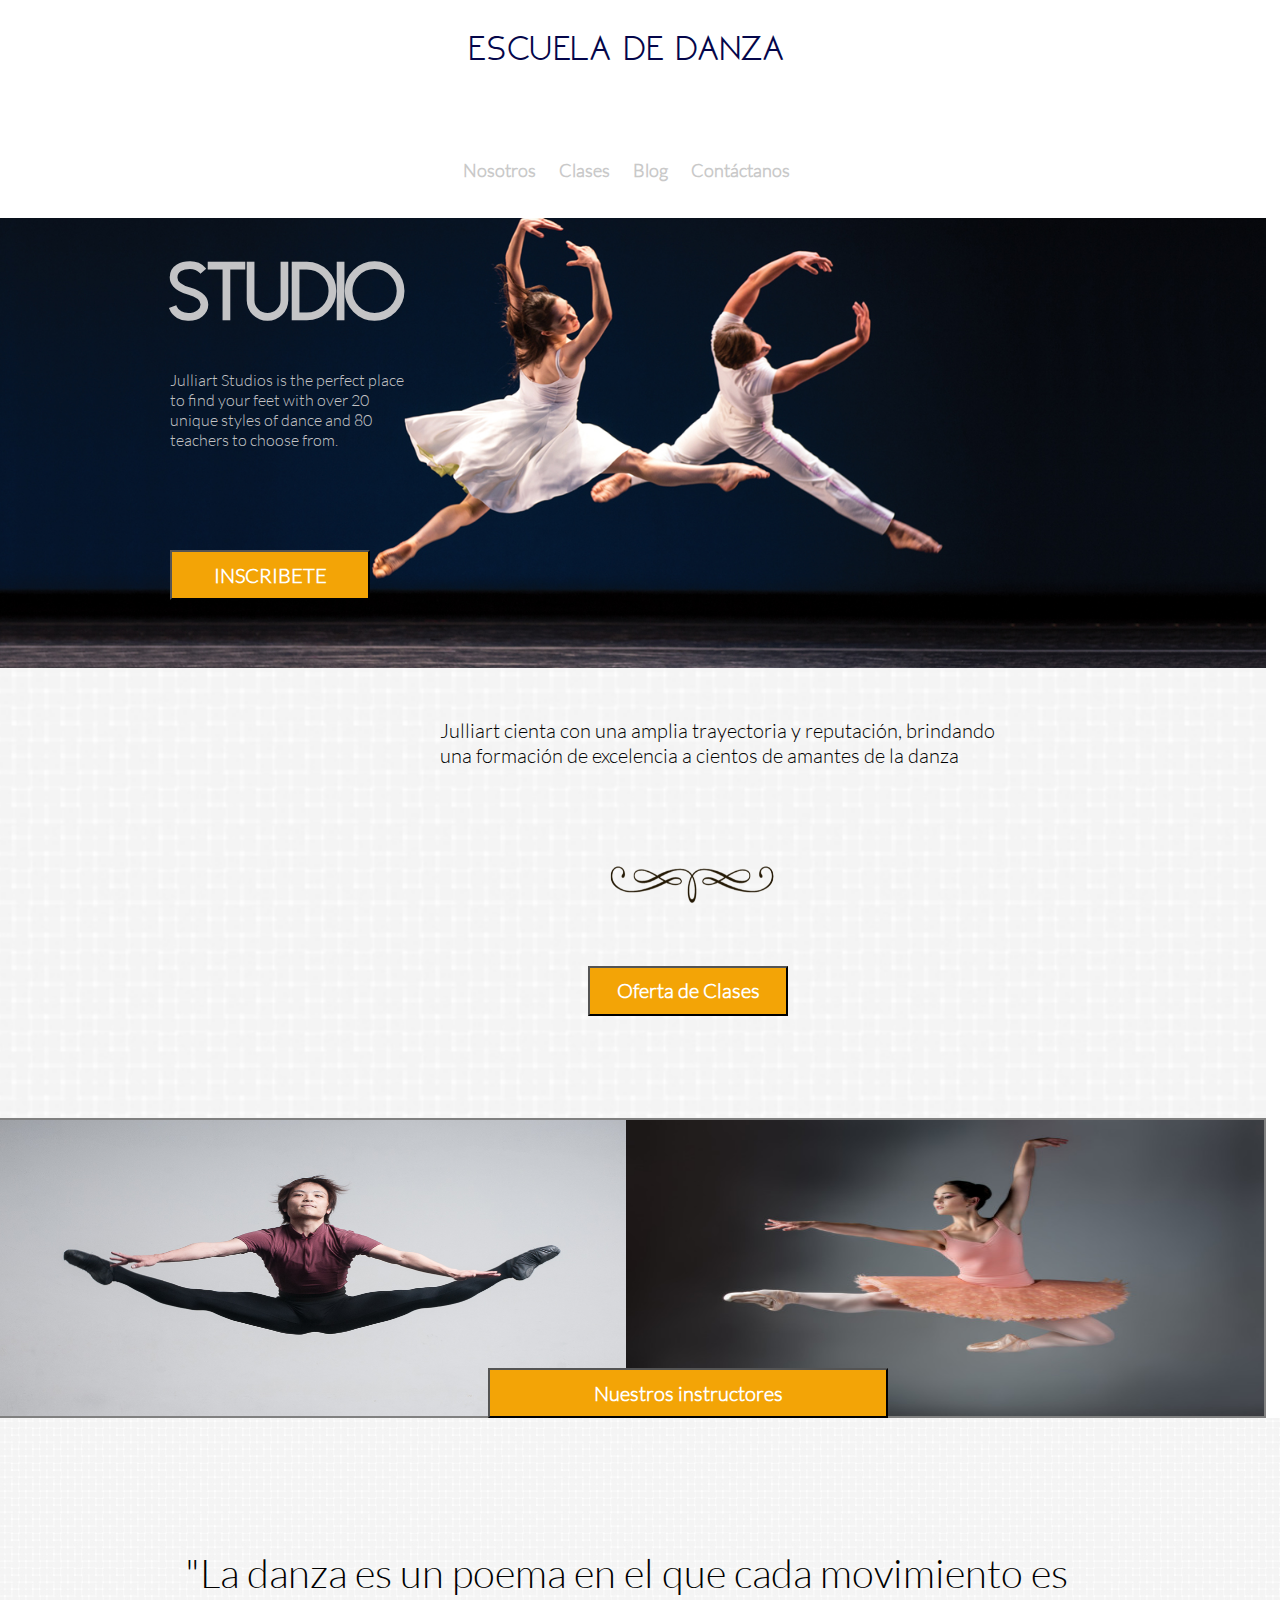
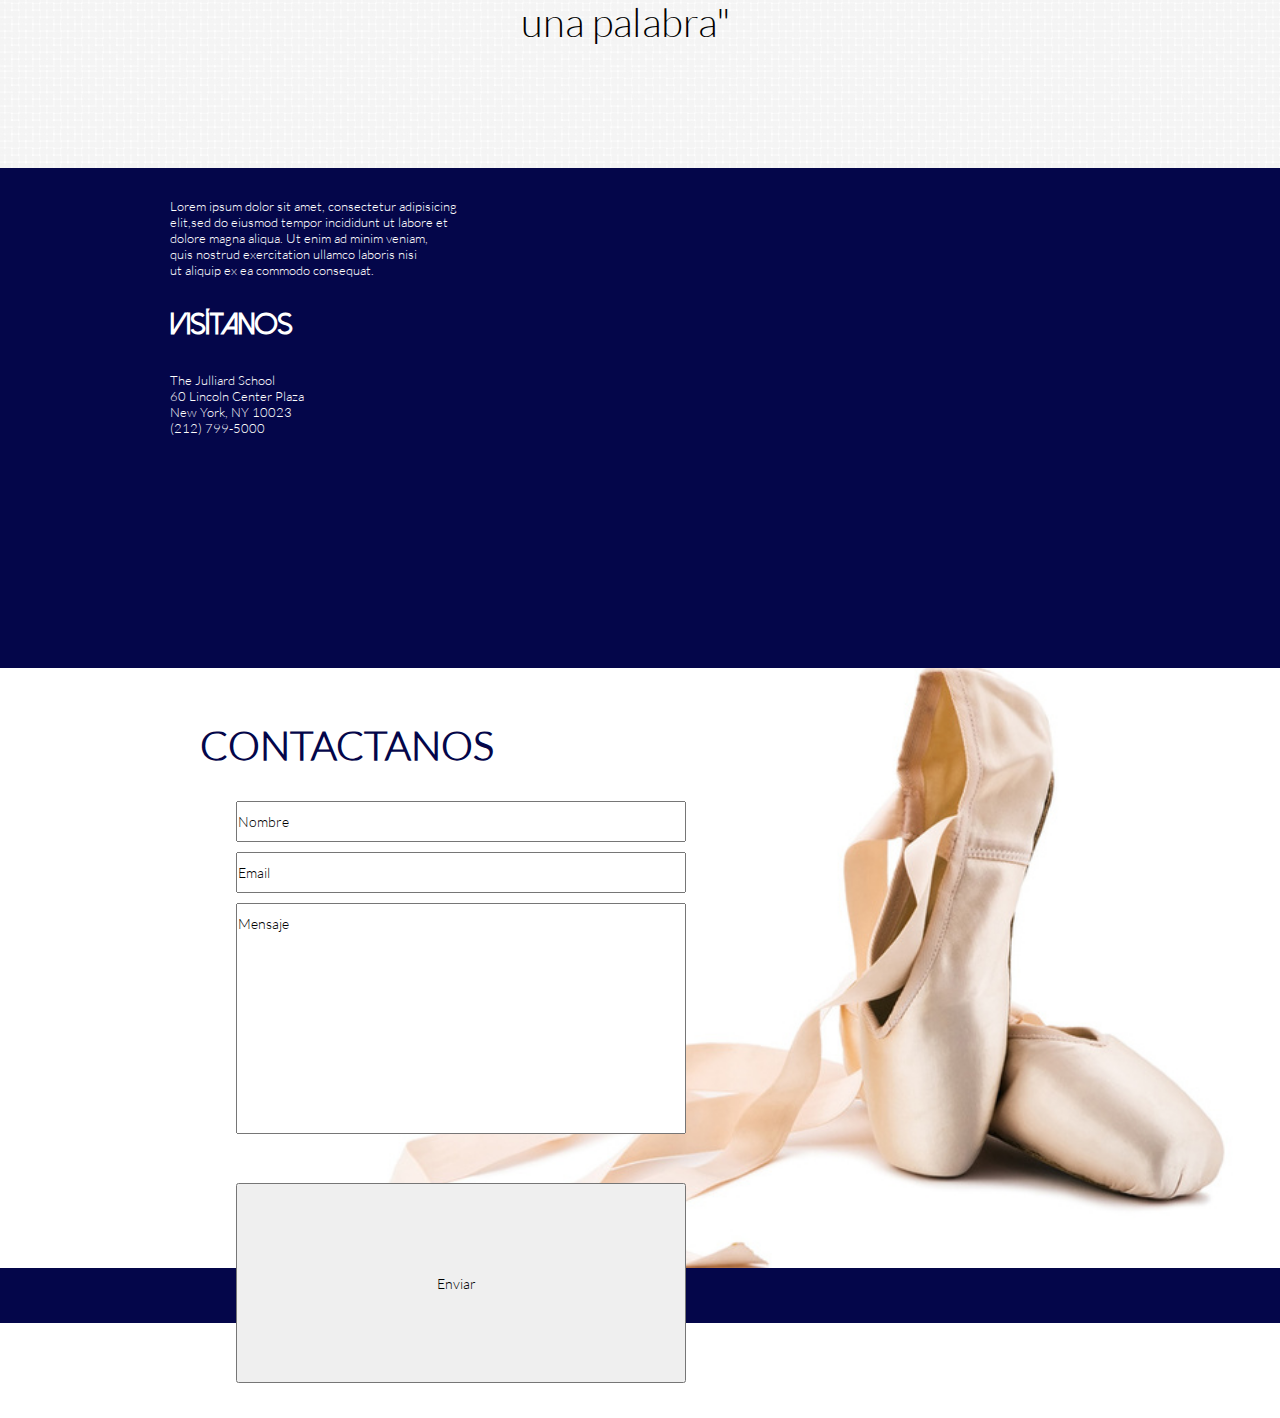
<file: index.html>
<!DOCTYPE html>
<html>
<head> 
	<meta charset="UTF-8">
	<title>Escuela de Danza</title>
	<link rel='stylesheet' type='text/css' href='http://fonts.googleapis.com/css?family=Montserrat:400,700'>
	<link rel="stylesheet" type="text/css" href="css/grid-system.css">
	<link rel="stylesheet" type="text/css" href="css/utilities.css">
	<link rel="stylesheet" type="text/css" href="css/common.css">
	<link rel="stylesheet" type="text/css" href="css/main.css">
</head>
<body>
	<!-- Inserta tu código aqui -->
	<div class="container-fluid">
<header>
		<div class="row"> <!-- inicia mi página -->
			<div class="col-12">
				<a href="index.html"><h1 class="text-center">ESCUELA DE DANZA</h1> </a>
			</div>
			<div class="col-12"><!-- menu -->
	  			<nav class="text-center">
					<a href="nosotros.html" class="text-black ">Nosotros</a>
					<a href="clases.html" class="text-black">Clases</a>
					<a href="blog.html" class="text-black">Blog</a>
					<a href="#contactanos" class="text-black">Contáctanos</a>
				</nav>
			</div>
		</div>	
</header>
<article>
	<section><!-- banner danza -->
		<div class="row">
			<div class="col-12 danza bg-img-block"><!-- agregue como fondo la imagen de color verde, donde va el texto-->
						<h2> STUDIO</h2><!-- titulo -->
						<p class=" texto01">Julliart Studios is the perfect place<br> to find your feet with over 20<br> unique styles of dance and 80<br> teachers to choose from.</p><!-- texto -->
						<button class="inscribete"><p><b>INSCRIBETE</b></p></button>
			</div>
		</div>
	</section>
</article>
<article>
	<section><!-- banner danza -->
		<div class="row">
			<div class="col-12 fondo1 bg-img-block"><!-- agregue como fondo la imagen de color verde, donde va el texto-->
					<p class="bajar1">Julliart cienta con una amplia trayectoria y reputación, brindando <br>una formación de excelencia a cientos de amantes de la danza</p><!-- texto -->
					<img class="hornamento"	src="img/decoration_1.png">	
					<button class="inscribete1"><p><b>Oferta de Clases</b></p></button> 
			</div>
		</div>
	</section>
</article>
<article><!-- inicia mi segundo article -->
	<section>
		<div class="row"> <!-- primer row de article-->
			<div class="col-12 fondo1-2">
	
				<button class="Ni"><p><b>Nuestros instructores</b></p></button>
			</div>
		</div>
	</section>
</article><!-- termina mi segundo article -->
<article>
	<section class="fondo3"><!-- banner danza -->
		<div class="row">
			<div class="col-12"><!-- agregue como fondo la imagen de textura, donde va el texto-->
					<p class="text-center bajar">"La danza es un poema en el que cada movimiento es <br> una palabra"</p><!-- texto -->

			</div>
		</div>
	</section>
</article><!-- termina mi segundo article -->
<article><!-- inicia mi tercer article -->
	<section class="fondoazul">
		<div class="row"> <!-- primer row de article-->
			<div class="col-6">
						
					<p class="infv">Lorem ipsum dolor sit amet, consectetur adipisicing <br> elit,sed do eiusmod
						tempor incididunt ut labore et<br> dolore magna aliqua. Ut enim ad minim veniam,<br>
						quis nostrud exercitation ullamco laboris nisi<br> ut aliquip ex ea commodo
						consequat.</p><!-- texto-->
					<h2 class="infv1">Visítanos</h2>
					<p class="infv">The Julliard School<br>60 Lincoln Center Plaza <br> New York, NY 10023 <br> (212) 799-5000</p><!-- texto-->
					</div>
			<div class="col-6">
						<iframe class="imgic4" src="https://www.google.com/maps/embed?pb=!1m18!1m12!1m3!1d3021.4662527405226!2d-73.98501728487398!3d40.77376274177217!2m3!1f0!2f0!3f0!3m2!1i1024!2i768!4f13.1!3m3!1m2!1s0x89c2585ff9df2f6d%3A0xf876ccebba645bff!2sEscuela+Juilliard!5e0!3m2!1ses-419!2smx!4v1470323562196" width="600" height="400" frameborder="0" style="border:0" allowfullscreen></iframe><!-- Icono mision-->
			</div>
		</div>
	</section>
</article><!-- termina mi tercer article -->
<article><!-- inicia mi cuarto article -->
	<section class="fondozapatillas bg-img-block">
		<div class="row"> <!-- primer row de article-->
			<div class="col-6">
			    	<div class="container-fluide">
			    		<div class="lista">
			        		<a name="contactanos"><legend class="contact">CONTACTANOS</legend> </a>
			        			<form action="" method="POST">
			            	       	<div class="row">
			            				
		               					<input id="campo1" name="nombre" value="Nombre" type="text" class="nombre"/>
			            			</div>
			            			<div class="row">
		                				<input id="campo2" name="email" value="Email" type="text" class="email" />
		                			</div>		
		                			<div class="row">
		                				<input id="campo3" name="mensaje" value="Mensaje" type="text" class="mensaje"/>
		               				</div>
		                			<div class="row">
			            				<input id="campo6" name="enviar" type="submit" value="Enviar" class="enviar" />
			            			</div>	
			           		 </form>
	 					</div>
			</div>
		</div>
	</section>
</article><!-- termina mi cuarto article -->
<footer>
		<div class="row footer">
			<div class="col-12">
				<p class="abajo"> © Escuela de danza. Todos los derechos reservados</p>
			</div>
		</div>
</footer>
	

</body>
</html>
</file>
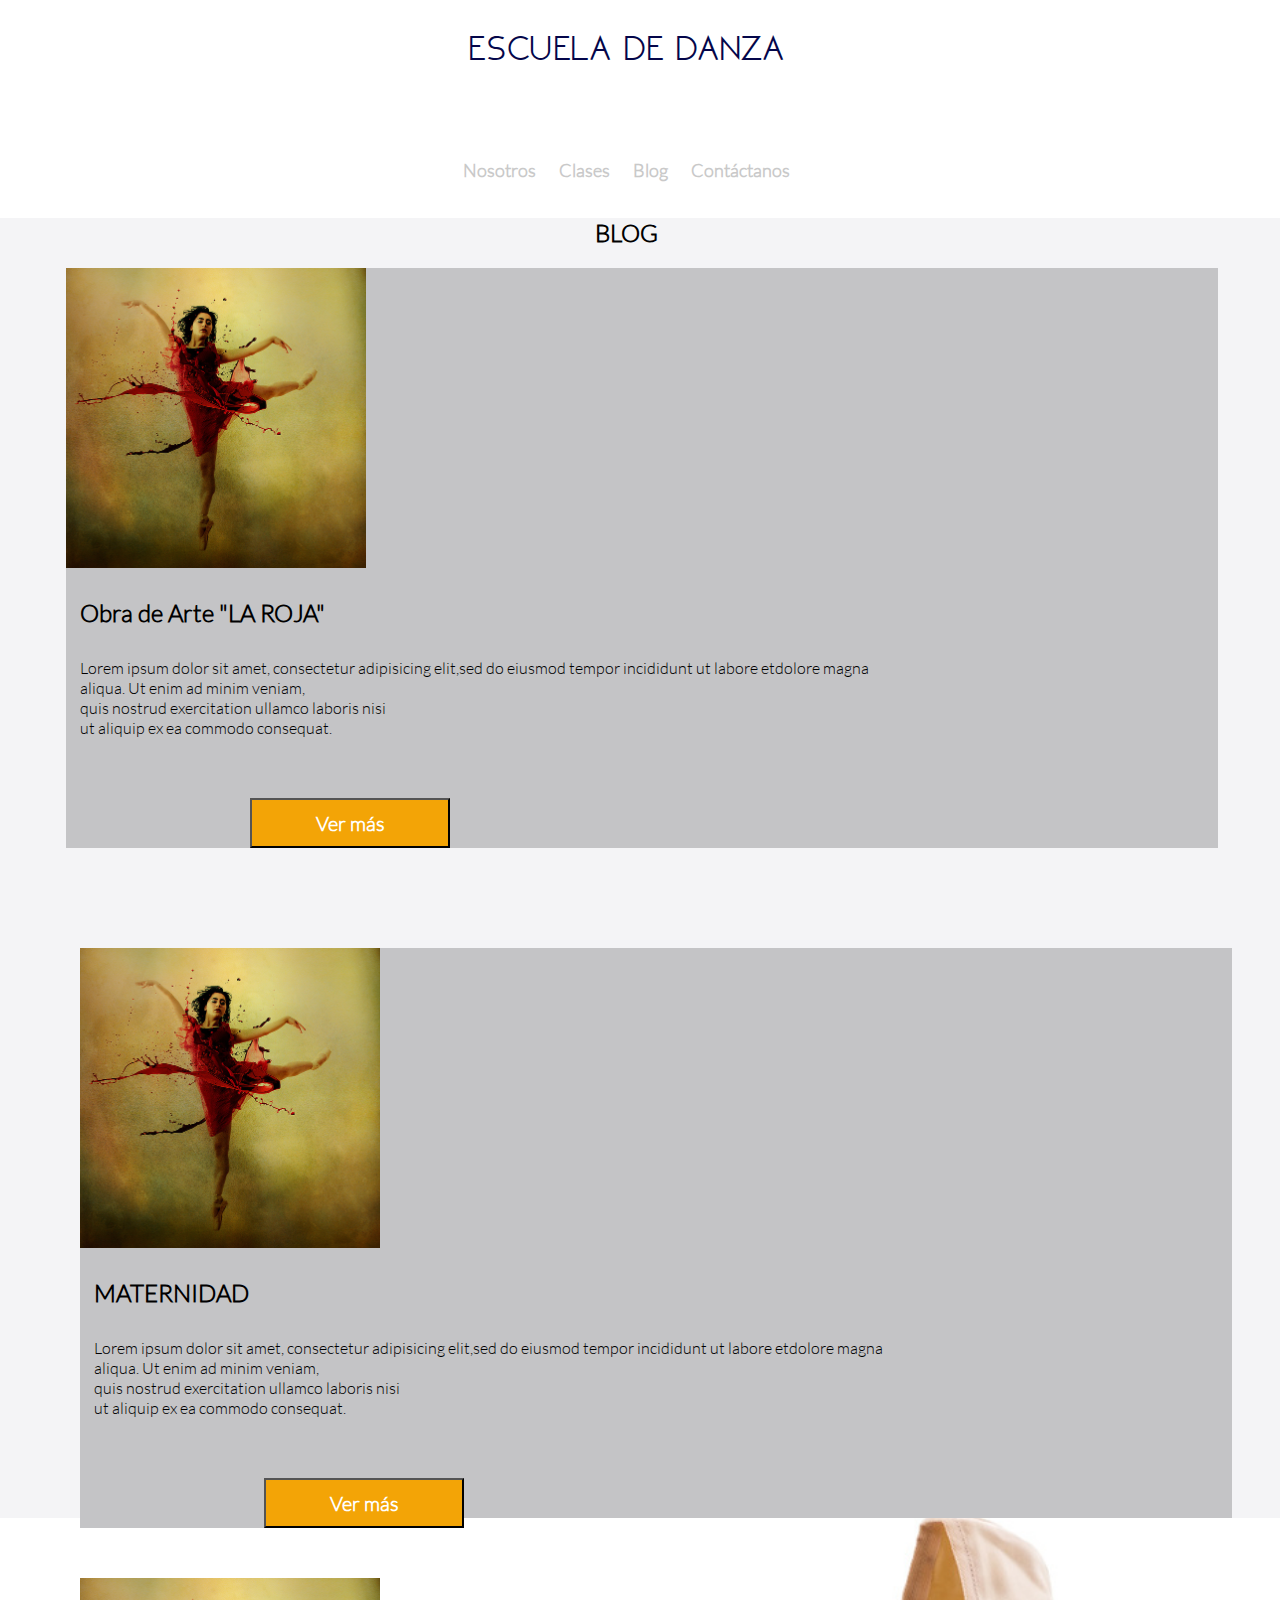
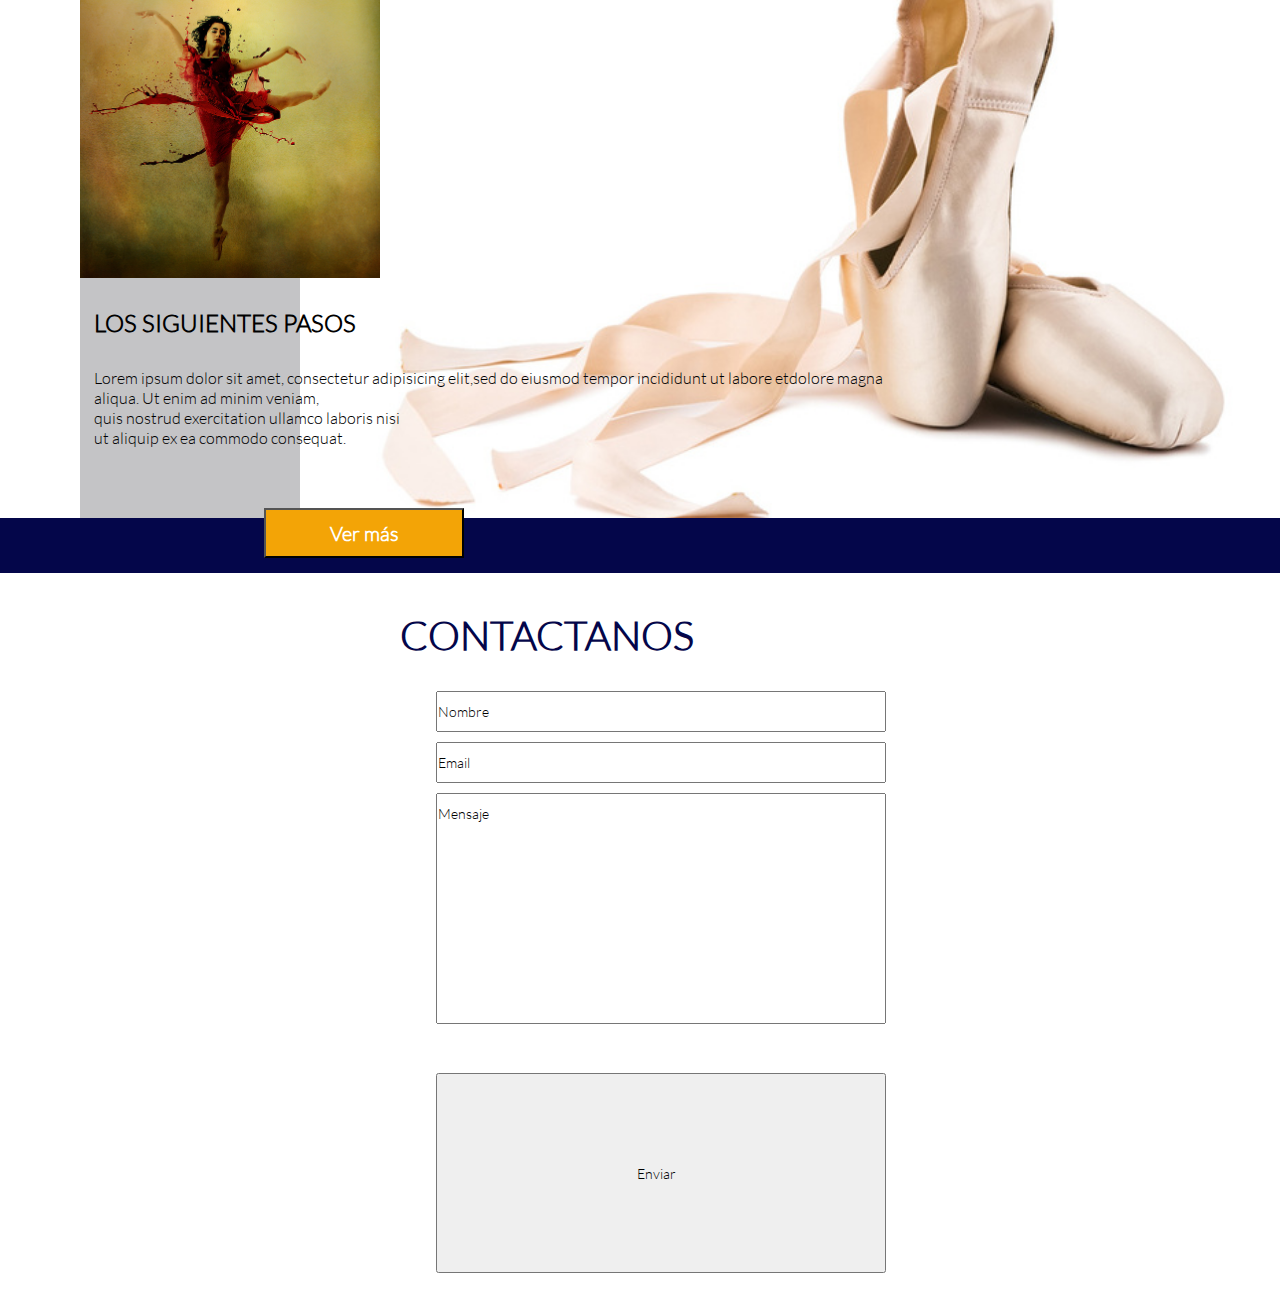
<file: blog.html>
<!DOCTYPE html>
<html>
<head>
	<meta charset="UTF-8">
	<title>Escuela de Danza</title>
	<link rel='stylesheet' type='text/css' href='http://fonts.googleapis.com/css?family=Montserrat:400,700'>
	<link rel="stylesheet" type="text/css" href="css/grid-system.css">
	<link rel="stylesheet" type="text/css" href="css/utilities.css">
	<link rel="stylesheet" type="text/css" href="css/common.css">
	<link rel="stylesheet" type="text/css" href="css/blog.css">
</head>
<body>
	<!-- Inserta tu código aqui -->
<header>
		<div class="row"> <!-- inicia mi página -->
			<div class="col-12">
				<a href="index.html"><h1 class="text-center">ESCUELA DE DANZA</h1> </a>
			</div>
			<div class="col-12"><!-- menu -->
	  			<nav class="text-center">
					<a href="nosotros.html" class="text-black ">Nosotros</a>
					<a href="clases.html" class="text-black">Clases</a>
					<a href="blog.html" class="text-black">Blog</a>
					<a href="#contactanos" class="text-black">Contáctanos</a>
				</nav>
			</div>
		</div>		
</header>
<article class="fondogris">
	<section><!-- imagenes -->
		<div class="row"> <!-- inicia mi página -->
			<div class="col-12">
				<h2 class="text-center">BLOG</h2>
			</div> 
				<div class="row TODO fondo2">
						<div class="col-3 mroja bg-img-block">
						</div>
								
						<div class="col-9 textomroja bg-img-block"><!-- agregue como fondo la imagen de color verde, donde va el texto-->
								<div class="fondogrisfuerte">
									<h2 class=" texto01"> Obra de Arte "LA ROJA"</h2><!-- titulo -->
									<p class=" texto01"> Lorem ipsum dolor sit amet, consectetur adipisicing  elit,sed do eiusmod
									tempor incididunt ut labore etdolore magna aliqua. Ut enim ad minim veniam,<br>
									quis nostrud exercitation ullamco laboris nisi<br> ut aliquip ex ea commodo
									consequat. </p><!-- texto -->
									<button class="inscribete"><p><b>Ver más</b></p></button>
								</div>
						</div>
				</div>
			</div>
			<div class="row TODO fondo2">
						<div class="col-3 mroja bg-img-block">
						</div>
								
						<div class="col-9 textomroja bg-img-block"><!-- agregue como fondo la imagen de color verde, donde va el texto-->
								<div class="fondogrisfuerte">
									<h2 class=" texto01"> MATERNIDAD</h2><!-- titulo -->
									<p class=" texto01"> Lorem ipsum dolor sit amet, consectetur adipisicing  elit,sed do eiusmod
									tempor incididunt ut labore etdolore magna aliqua. Ut enim ad minim veniam,<br>
									quis nostrud exercitation ullamco laboris nisi<br> ut aliquip ex ea commodo
									consequat. </p><!-- texto -->
									<button class="inscribete"><p><b>Ver más</b></p></button>
								</div>
						</div>
				</div>
			</div>
			<div class="row TODO fondo2 ">
						<div class="col-3 mroja bg-img-block">
						</div>
								
						<div class="col-9 textomroja bg-img-block"><!-- agregue como fondo la imagen de color verde, donde va el texto-->
								<div class="fondogrisfuerte">
									<h2 class=" texto01"> LOS SIGUIENTES PASOS</h2><!-- titulo -->
									<p class=" texto01"> Lorem ipsum dolor sit amet, consectetur adipisicing  elit,sed do eiusmod
									tempor incididunt ut labore etdolore magna aliqua. Ut enim ad minim veniam,<br>
									quis nostrud exercitation ullamco laboris nisi<br> ut aliquip ex ea commodo
									consequat. </p><!-- texto -->
									<button class="inscribete"><p><b>Ver más</b></p></button>
								</div>
						</div>
				</div>
			</div>
		</section>
	</article>
<article><!-- inicia mi cuarto article -->
	<section class="fondozapatillas bg-img-block">
		<div class="row"> <!-- primer row de article-->
			<div class="col-6">
			    	<div class="container-fluide">
			    		<div class="lista">
			        		<a name="contactanos"><legend class="contact">CONTACTANOS</legend> </a>
			        			<form action="" method="POST">
			            	       	<div class="row">
			            				
		               					<input id="campo1" name="nombre" value="Nombre" type="text" class="nombre"/>
			            			</div>
			            			<div class="row">
		                				<input id="campo2" name="email" value="Email" type="text" class="email" />
		                			</div>		
		                			<div class="row">
		                				<input id="campo3" name="mensaje" value="Mensaje" type="text" class="mensaje"/>
		               				</div>
		                			<div class="row">
			            				<input id="campo6" name="enviar" type="submit" value="Enviar" class="enviar" />
			            			</div>	
			           		 </form>
	 					</div>
			</div>
		</div>
	</section>
</article><!-- termina mi cuarto article -->
<footer>
		<div class="row footer">
			<div class="col-12">
				<p class="abajo"> © Escuela de danza. Todos los derechos reservados</p>
			</div>
		</div>
</footer>		
</body>
</html>
</file>
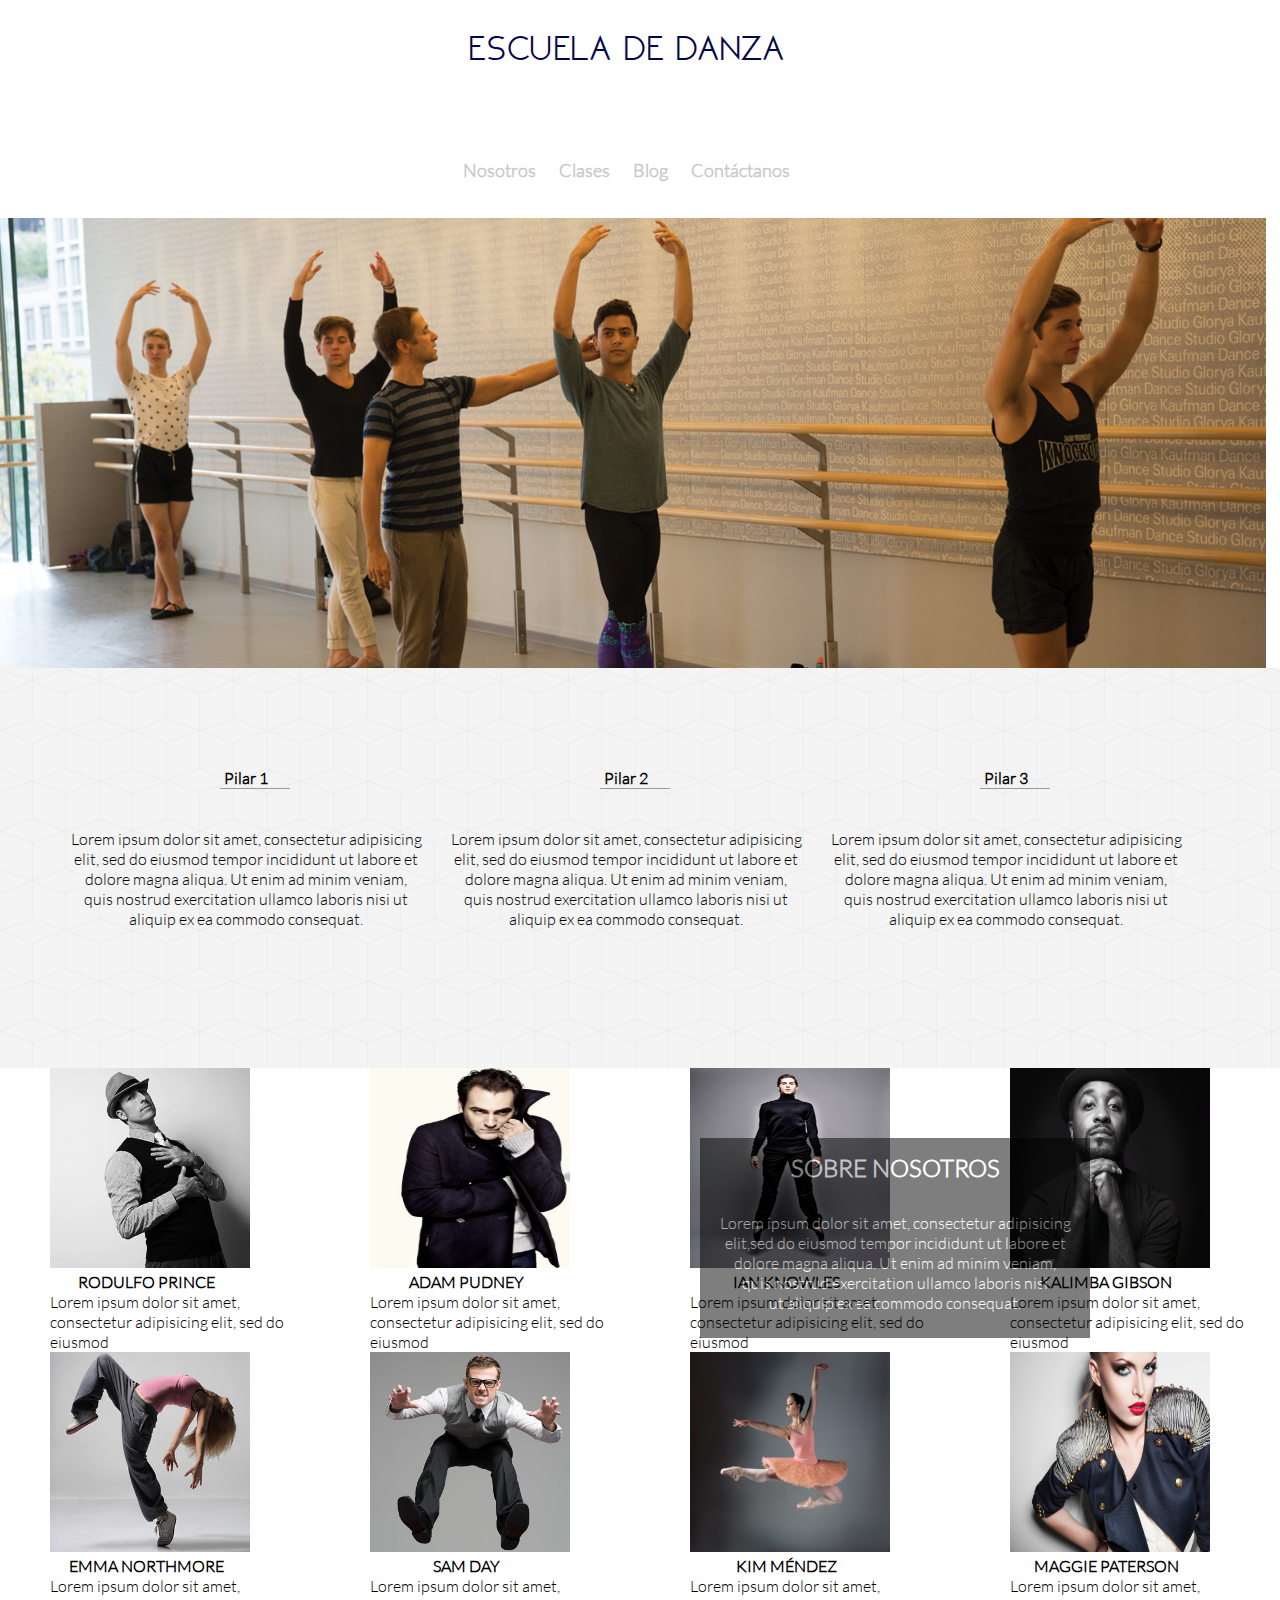
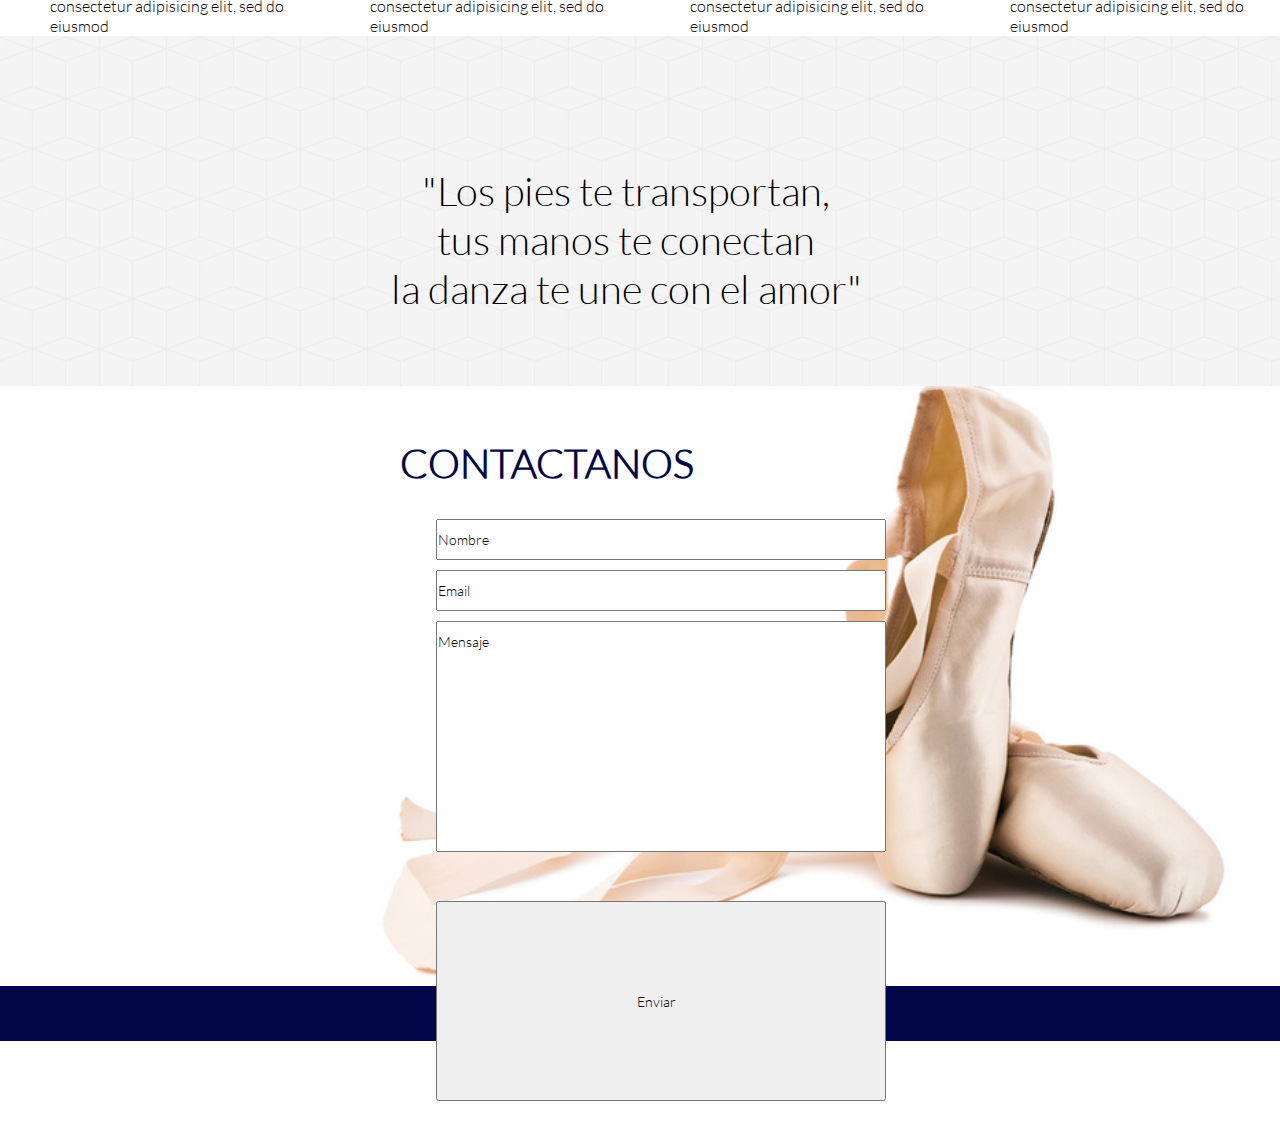
<file: nosotros.html>
<!DOCTYPE html>
<html>
<head>
	<meta charset="UTF-8">
	<title>Escuela de Danza</title>
	<link rel='stylesheet' type='text/css' href='http://fonts.googleapis.com/css?family=Montserrat:400,700'>
	<link rel="stylesheet" type="text/css" href="css/grid-system.css">
	<link rel="stylesheet" type="text/css" href="css/utilities.css">
	<link rel="stylesheet" type="text/css" href="css/common.css">
	<link rel="stylesheet" type="text/css" href="css/nosotros.css">
</head>
<body>
	<div class="container-fluid">
<header>
		<div class="row"> <!-- inicia mi página -->
			<div class="col-12">
				<a href="index.html"><h1 class="text-center">ESCUELA DE DANZA</h1> </a>
			</div>
			<div class="col-12"><!-- menu -->
	  			<nav class="text-center">
					<a href="nosotros.html" class="text-black ">Nosotros</a>
					<a href="clases.html" class="text-black">Clases</a>
					<a href="blog.html" class="text-black">Blog</a>
					<a href="#contactanos" class="text-black">Contáctanos</a>
				</nav>
			</div>
		</div>		
</header>
<article>
	<section><!-- banner danza -->
		<div class="row">
				<div class="col-12 danza bg-img-block"><!-- agregue como fondo la imagen de color verde, donde va el texto-->
						<div class="danza1">
							<h2 class=" texto01"> SOBRE NOSOTROS</h2><!-- titulo -->
							<p class=" texto01"> Lorem ipsum dolor sit amet, consectetur adipisicing <br> elit,sed do eiusmod
							tempor incididunt ut labore et<br> dolore magna aliqua. Ut enim ad minim veniam,<br>
							quis nostrud exercitation ullamco laboris nisi<br> ut aliquip ex ea commodo
							consequat. </p><!-- texto -->
						</div>
				</div>
		</div>
	</section>
</article>

<article><!-- inicia mi primer article -->
	<section class="fondocuadro">
		<div class="row">
			<div class="col-4">
						<h4 class="text-center">Pilar 1</h4><!-- titulo-->
						<hr align="center"/><!-- LINEA-->
						<p class="text-center pd-5-10">Lorem ipsum dolor sit amet, consectetur adipisicing elit, sed do eiusmod
						tempor incididunt ut labore et dolore magna aliqua. Ut enim ad minim veniam,
						quis nostrud exercitation ullamco laboris nisi ut aliquip ex ea commodo
						consequat.</p><!-- texto -->
			</div>
			<div class="col-4">
						<h4 class="text-center">Pilar 2</h4><!-- titulo-->
						<hr align="center"/><!-- LINEA-->
						<p class="text-center pd-5-10">Lorem ipsum dolor sit amet, consectetur adipisicing elit, sed do eiusmod
						tempor incididunt ut labore et dolore magna aliqua. Ut enim ad minim veniam,
						quis nostrud exercitation ullamco laboris nisi ut aliquip ex ea commodo
						consequat.</p> <!-- texto  -->
			</div>
			<div class="col-4">
						<h4 class="text-center">Pilar 3</h4><!-- titulo-->
						<hr align="center"/><!-- LINEA-->
						<p class="text-center pd-5-10">Lorem ipsum dolor sit amet, consectetur adipisicing elit, sed do eiusmod
						tempor incididunt ut labore et dolore magna aliqua. Ut enim ad minim veniam,
						quis nostrud exercitation ullamco laboris nisi ut aliquip ex ea commodo
						consequat.</p><!-- texto  -->
					</div>
				</div>
			</div>
	</section>
</article><!-- termina mi primer article -->
<article><!-- inicia mi segundo article -->
	<section>
		<div class="row">
					<div class="col-3">
								<img class="imgic2 " src="img/profesor_4.jpg" alt="uno"><!-- imagen m -->
								<h4 class="text-center">RODULFO PRINCE</h4><!-- titulo-->
								<p class="mover">Lorem ipsum dolor sit amet, consectetur adipisicing elit, sed do eiusmod</p><!-- texto -->
					</div>
					<div class="col-3">
								<img class="imgic2" src="img/profesor_14.jpg" alt="uno"><!-- imagen m -->
								<h4 class="text-center">ADAM PUDNEY</h4><!-- titulo-->
								<p class="mover">Lorem ipsum dolor sit amet, consectetur adipisicing elit, sed do eiusmod</p><!-- texto -->
					</div>
					<div class="col-3">
								<img class="imgic2" src="img/profesor_1.jpg" alt="uno"><!-- imagen m -->
								<h4 class="text-center">IAN KNOWLES</h4><!-- titulo-->
								<p class="mover">Lorem ipsum dolor sit amet, consectetur adipisicing elit, sed do eiusmod</p><!-- texto -->
							</div>
					<div class="col-3">
								<img class="imgic2" src="img/profesor_10.jpg" alt="uno"><!-- imagen m -->
								<h4 class="text-center">KALIMBA GIBSON</h4><!-- titulo-->
								<p class="mover">Lorem ipsum dolor sit amet, consectetur adipisicing elit, sed do eiusmod</p><!-- texto -->
					</div>
				</div>
			</div>
	</section>
</article><!-- termina mi segundo article -->
<article><!-- inicia mi tercer article -->
	<section>
		<div class="row">
					<div class="col-3">
								<img class="imgic2" src="img/profesor_11.jpg" alt="uno"><!-- imagen m -->
								<h4 class="text-center">EMMA NORTHMORE</h4><!-- titulo-->
								<p class="mover">Lorem ipsum dolor sit amet, consectetur adipisicing elit, sed do eiusmod</p><!-- texto -->
					</div>
					<div class="col-3">
								<img class="imgic2" src="img/profesor_12.jpg" alt="uno"><!-- imagen m -->
								<h4 class="text-center">SAM DAY</h4><!-- titulo-->
								<p class="mover">Lorem ipsum dolor sit amet, consectetur adipisicing elit, sed do eiusmod</p><!-- texto -->
					</div>
					<div class="col-3">
								<img class="imgic2" src="img/profesor_92.jpg" alt="uno"><!-- imagen m -->
								<h4 class="text-center">KIM MÉNDEZ</h4><!-- titulo-->
								<p class="mover">Lorem ipsum dolor sit amet, consectetur adipisicing elit, sed do eiusmod</p><!-- texto -->
							</div>
					<div class="col-3">
								<img class="imgic2" src="img/profesor_15.jpg" alt="uno"><!-- imagen m -->
								<h4 class="text-center">MAGGIE PATERSON</h4><!-- titulo-->
								<p class="mover">Lorem ipsum dolor sit amet, consectetur adipisicing elit, sed do eiusmod</p><!-- texto -->
					</div>
				</div>
			</div>
	</section>
</article><!-- termina mi tercer article -->
<article><!-- inica mi cuarto article -->
	<section class="fondo3"><!-- banner danza -->
		<div class="row">
			<div class="col-12"><!-- agregue como fondo la imagen de textura, donde va el texto-->
					<p class="text-center bajar">"Los pies te transportan, <br> tus manos te conectan <br> la danza te une con el amor"</p><!-- texto -->

			</div>
		</div>
	</section>
</article> <!-- termina mi cuarto article -->
<article><!-- inicia mi cuarto article -->
	<section class="fondozapatillas bg-img-block">
		<div class="row"> <!-- primer row de article-->
			<div class="col-6">
			    	<div class="container-fluide">
			    		<div class="lista">
			        		<a name="contactanos"><legend class="contact">CONTACTANOS</legend> </a>
			        			<form action="" method="POST">
			            	       	<div class="row">
			            				
		               					<input id="campo1" name="nombre" value="Nombre" type="text" class="nombre"/>
			            			</div>
			            			<div class="row">
		                				<input id="campo2" name="email" value="Email" type="text" class="email" />
		                			</div>		
		                			<div class="row">
		                				<input id="campo3" name="mensaje" value="Mensaje" type="text" class="mensaje"/>
		               				</div>
		                			<div class="row">
			            				<input id="campo6" name="enviar" type="submit" value="Enviar" class="enviar" />
			            			</div>	
			           		 </form>
	 					</div>
			</div>
		</div>
	</section>
</article><!-- termina mi cuarto article -->
<footer>
		<div class="row footer">
			<div class="col-12">
				<p class="abajo"> © Escuela de danza. Todos los derechos reservados</p>
			</div>
		</div>
</footer>

</body>
</html>
</file>
<file: css/grid-system.css>
/* GLOBAL */
* {
  box-sizing: border-box;
  margin: 0;
  padding: 0;
 }

.text-center {
	text-align: center;
}

.text-right {
	text-align: right;
}

/* Grid system */

.container {
	width: 968px;
	padding-left: 14px; 
	padding-right: 14px;
	margin: 0px auto;
	position: relative;
}

.container-fluid {
	width: 100%;
}

.row {
	width: 100%;
	margin-left: -14px;
	margin-right: -14px;
}

.row:before, .row:after{
  content: " ";
  display: table;
}

.row:after {
  clear: both;
}

[class*="col-"] {
	min-height: 7px;
	padding: 0 14px;
	float: left;
}

.col-1 {
	/* (1 / 12) x 100 */
	width: 8.333333%;
} 

.col-2 {
	/* (2 / 12) x 100 */
	width: 16.666667%;
} 

.col-3 {
	/* (3 / 12) x 100 */
	width: 25%;
} 

.col-4 {
	/* (4 / 12) x 100 */
	width: 33.333333%;
}

.col-5 {
	/* (5 / 12) x 100 */
	width: 41.666667%;
}

.col-6 {
	/* (6 / 12) x 100 */
	width: 50%;
} 

.col-7 {
	/* (7 / 12) x 100 */
	width: 58.333333%;
}

.col-8 {
	/* (8 / 12) x 100 */
	width: 66.666667%;
}

.col-9 {
	/* (9 / 12) x 100 */
	width: 75%;
}

.col-10 {
	/* (10 / 12) x 100 */
	width: 83.333333%;
}

.col-11 {
	/* (11 / 12) x 100 */
	width: 91.666667%;
}

.col-12 {
	/* (12 / 12) x 100 */
	width: 100%;
}
</file>
<file: css/utilities.css>
/*Global*/
*{
	font-family: "Latolight";
}

@font-face{
	font-family: LatoHeavy;
	src: url(../fonts/LatoHeavy.ttf);
}
@font-face{
	font-family:Latolight ;
	src: url(../fonts/Latolight.ttf);
}
@font-face{
	font-family: DolceVita;
	src: url(../fonts/DolceVita.ttf);
}
@font-face{
	font-family: Neoteric-Bold;
	src: url(../fonts/Neoteric-Bold.ttf);
}

/* Shortcuts */

.pd-0{
	padding: 0;
}
.pt-5{
	padding-top: 5%;
}
.pb-5{
	padding-bottom: 5%;
}
.mg-0{
	margin: 0;
}
.w-100{
	width: 100%;
}
.lh{
	line-height: 1.5;
}
.text-center{
	text-align: center;
}
.text-left{
	text-align: left;
}
.text-white{
	color: white;
}
.text-gray{
	color: rgb(83, 88, 95);
}
.text-blue{
 color: #192951;
}
.a-none-decoration{
	text-decoration: none;
}
.bg-gray{
	background-color: rgb(244, 244, 244);
}
.bg-img-block{
	background-size: cover;
	background-repeat: no-repeat;
	background-position: center;
}
</file>
<file: css/common.css>
/* Inserta tu codigo que es común para todas las páginas aqui */
</file>
<file: css/main.css>
/* Inserta tu codigo aqui */
nav{
	margin-top: 5%;
	margin-bottom: 3%;
 	
}
a {
  padding: 0px 10px;
  text-decoration: none;
  color:#C9C9C9 ;
  font-size: 18px;
  font-weight: bold;
 }
.inscribete{
	background-color: #F3A406;
  	width: 200px;
 	height: 50px;
	color:white;
	font-size: 20px;
	margin-left:170px;
	margin-top: 100px;

}
.inscribete1{
	background-color: #F3A406;
  	width: 200px;
 	height: 50px;
	color:white;
	font-size: 20px;
	margin-left:-195px;
}
.texto01, h2{
	color: #C4C4C6;
	margin-left: 170px;
	margin-top: 30px;
}
h2{
	font-family: DolceVita;
	font-size: 80px;
}

.Ni{
	background-color: #F3A406;
  	width: 400px;
 	height: 50px;
	color:white;
	font-size: 20px;
	margin-left:500px;
	position: relative;
	margin-top: 248px;
}

.danza{
	background-image: url("../img/dance_1.jpg");
	width: 100%;
	height: 450px;
}
.fondo1{
	background-image: url("../img/textura_2.jpg");
	width: 100%;
	height: 450px;
}
.fondo3{
	background-image: url("../img/textura_2.jpg");
	width: 100%;
	height: 350px;
	margin-top: 300px;
}
.hornamento{
	width: 180px;
	height: 230px;
	margin-left: 600px;
}
.infv{
	color: white;
	font-size: 13px;
	margin-left: 170px;
	margin-top: 30px;
}
.infv1{
	color: white;
	font-size: 30px;
	margin-left: 170px;
	margin-top: 30px;
}


.fondo1-2{
	background-image: url("../img/instructor_4.jpg"), url("../img/profesor_9.jpg");
	background-position: left top, right top;
	background-repeat: no-repeat;
	background-size: 50% 100%;
	height: 300px; 
	border:grey solid 2px;
	padding: 0px;
	position: absolute;
}
.bajar1{
	margin-top: 50px;
	margin-left: 440px;
	font-family:Latolight ;
	font-size: 20px;
}
.bajar{
	margin-top: 130px;
	font-family:Latolight ;
	font-size: 40px;
}
.fondoazul{
	background-color: #04064A;
	height: 500px;
	font-size: 
}

.imgic4{
	width: 500px;
	height: 300px;
	margin: 80px;
}

.fondozapatillas{
	background-image: url("../img/shoes_!.jpg");
	background-position: left;
	margin-left: 300px;
	width: 960PX;
	height: 600px;

	
}
.footer{
  background-color: #04064A;
  padding: 5px;
 
  padding-bottom: 50px;
  width: 101.5%;
  height: 50px;
  color: #FFFFFF;
  font-size: 20px;
  font-family: 'Open Sans', sans-serif;
}

.contact{
	color:#04064A;
	font-size: 40px;
	margin-top: 20px;
}

.nombre, .email{
	display: block;
	width: 450px;
	font-size:14px;
	color:black;
	margin-left: 50px;
	padding: 10px 10px 10px 0px;
	margin-top:10px;
}
.mensaje{
	display: block;
	width: 450px;
	font-size:14px;
	margin-bottom: 39px;
	color:black;
	margin-left: 50px;
	padding: 10px 10px 200px 0px;
	margin-top:10px;
}
.enviar{
	display: block;
	color:#04064A;
	width: 450px;
	height: 200px;
	font-size:14px;
	color:black;
	margin-left: 50px;
	padding: 10px 10px 10px 0px;
	margin-top:10px;

}
.lista{
	margin: 10px -100px;
}
h1{
	color:#04064A;
	font-family: Neoteric-Bold;
}
.abajo{
	margin-left: 30px;
}
</file>
<file: css/blog.css>
/* Inserta tu codigo aqui */
nav{
	margin-top: 5%;
	margin-bottom: 3%;
	
}
a {
  padding: 0px 10px;
  text-decoration: none;
  color:#C9C9C9 ;
  font-size: 18px;
  font-weight: bold;
 }
 .mroja{
 	background-image: url("../img/blog1.jpg");
	width:300px;
	height:300px;

 }
 .inscribete{
	background-color: #F3A406;
  	width: 200px;
 	height: 50px;
	color:white;
	font-size: 20px;
	margin-left:170px;
	margin-top: 60px;

}
.TODO{
	margin: 50px 80px;
}
.fondogris{
	background-color: #F4F4F6;
	height: 1300px;
}
.fondo2{
	background-color: #C4C4C6;
	width: 90%;
}
.fondozapatillas{
	background-image: url("../img/shoes_!.jpg");
	background-position: left;
	margin-left: 300px;
	width: 960PX;
	height: 600px;

	
}
.footer{
  background-color: #04064A;
  padding: 5px;
 
  padding-bottom: 50px;
  width: 101.5%;
  height: 50px;
  color: #FFFFFF;
  font-size: 20px;
  font-family: 'Open Sans', sans-serif;
}

.contact{
	color:#04064A;
	font-size: 40px;
	margin-top: 20px;
}

.nombre, .email{
	display: block;
	width: 450px;
	font-size:14px;
	color:black;
	margin-left: 50px;
	padding: 10px 10px 10px 0px;
	margin-top:10px;
}
.mensaje{
	display: block;
	width: 450px;
	font-size:14px;
	margin-bottom: 39px;
	color:black;
	margin-left: 50px;
	padding: 10px 10px 200px 0px;
	margin-top:10px;
}
.enviar{
	display: block;
	color:#04064A;
	width: 450px;
	height: 200px;
	font-size:14px;
	color:black;
	margin-left: 50px;
	padding: 10px 10px 10px 0px;
	margin-top:10px;

}
.lista{
	margin: 10px 100px;
}
h1{
	color:#04064A;
	font-family: Neoteric-Bold;
}
.abajo{
	margin-left: 30px;
}
.texto01{
	margin-top: 30px;
}
</file>
<file: css/nosotros.css>
/* Inserta tu codigo aqui */
nav{
	margin-top: 5%;
	margin-bottom: 3%;
	
}
a {
  padding: 0px 10px;
  text-decoration: none;
  color:#C9C9C9 ;
  font-size: 18px;
  font-weight: bold;
 }
 .danza{
	background-image: url("../img/dance_7.jpg");
	width: 100%;
	height: 450px;
	
}
.danza1{
	background-color: black;
	opacity: 0.5;
	width: 390px;
	height: 200px;
	margin: 920px 500px 300px 700px;
}
.texto01{
	color: white;
	text-align: center;
	padding: 15px;
}
hr{
	border: 0; 
	border-top: 1px solid #999;
	
	height:0%;
	width: 20%;
	margin-left: 150px;
	padding: 20px 20px;
}
.fondocuadro{
	background-image: url("../img/cubes.png");
	height: 400px;
	padding: 100px 70px;
	
}
.imgic2{
	width:200px;
	height:200px;
	margin-left:50px;
}
.fondo3{
	background-image: url("../img/cubes.png");
	width: 100%;
	height: 350px;
	
}

.bajar{
	margin-top: 130px;
	font-family:Latolight ;
	font-size: 40px;
}
.fondozapatillas{
	background-image: url("../img/shoes_!.jpg");
	background-position: left;
	margin-left: 300px;
	width: 960PX;
	height: 600px;

	
}
.footer{
  background-color: #04064A;
  padding: 5px;
 
  padding-bottom: 50px;
  width: 101.5%;
  height: 50px;
  color: #FFFFFF;
  font-size: 20px;
  font-family: 'Open Sans', sans-serif;
}

.contact{
	color:#04064A;
	font-size: 40px;
	margin-top: 20px;
}

.nombre, .email{
	display: block;
	width: 450px;
	font-size:14px;
	color:black;
	margin-left: 50px;
	padding: 10px 10px 10px 0px;
	margin-top:10px;
}
.mensaje{
	display: block;
	width: 450px;
	font-size:14px;
	margin-bottom: 39px;
	color:black;
	margin-left: 50px;
	padding: 10px 10px 200px 0px;
	margin-top:10px;
}
.enviar{
	display: block;
	color:#04064A;
	width: 450px;
	height: 200px;
	font-size:14px;
	color:black;
	margin-left: 50px;
	padding: 10px 10px 10px 0px;
	margin-top:10px;

}
.lista{
	margin: 10px 100px;
}
h1{
	color:#04064A;
	font-family: Neoteric-Bold;
}
.abajo{
	margin-left: 30px;
}
.mover{
	margin-left: 50px;
}
</file>
